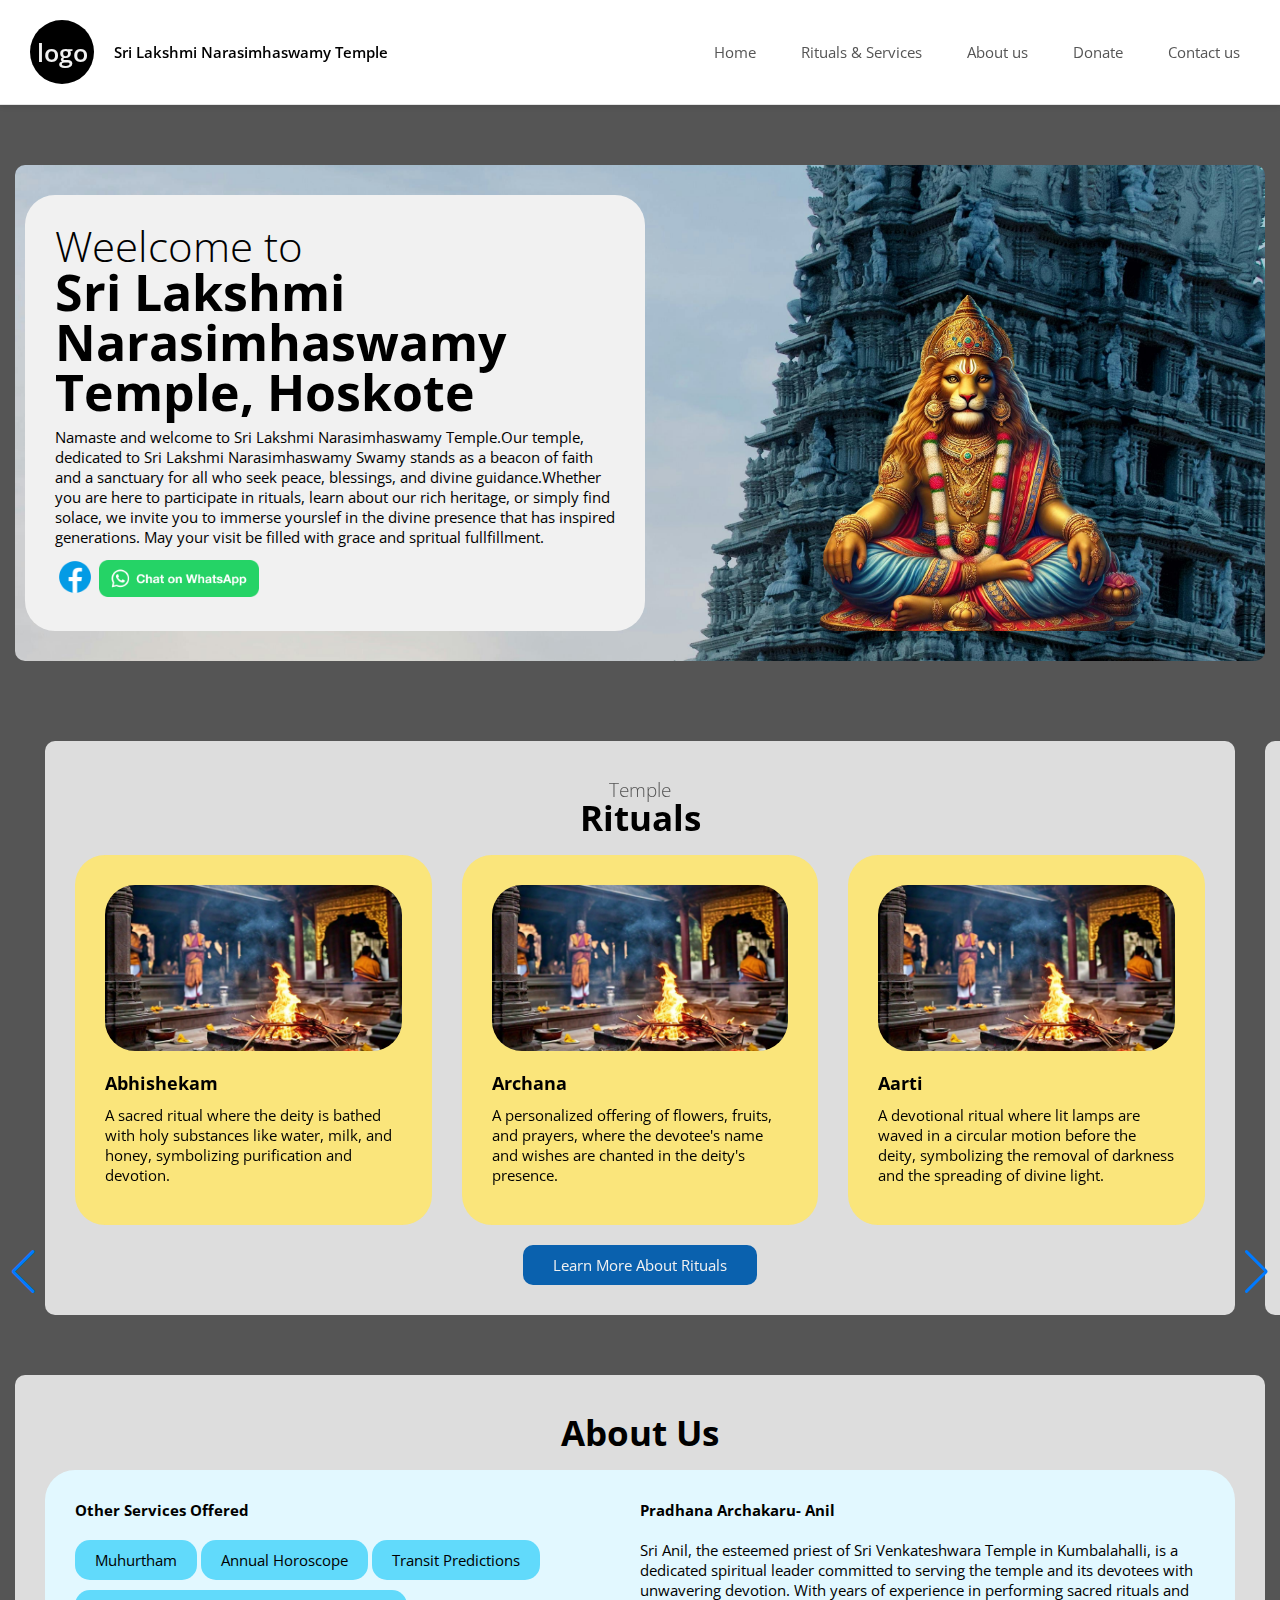
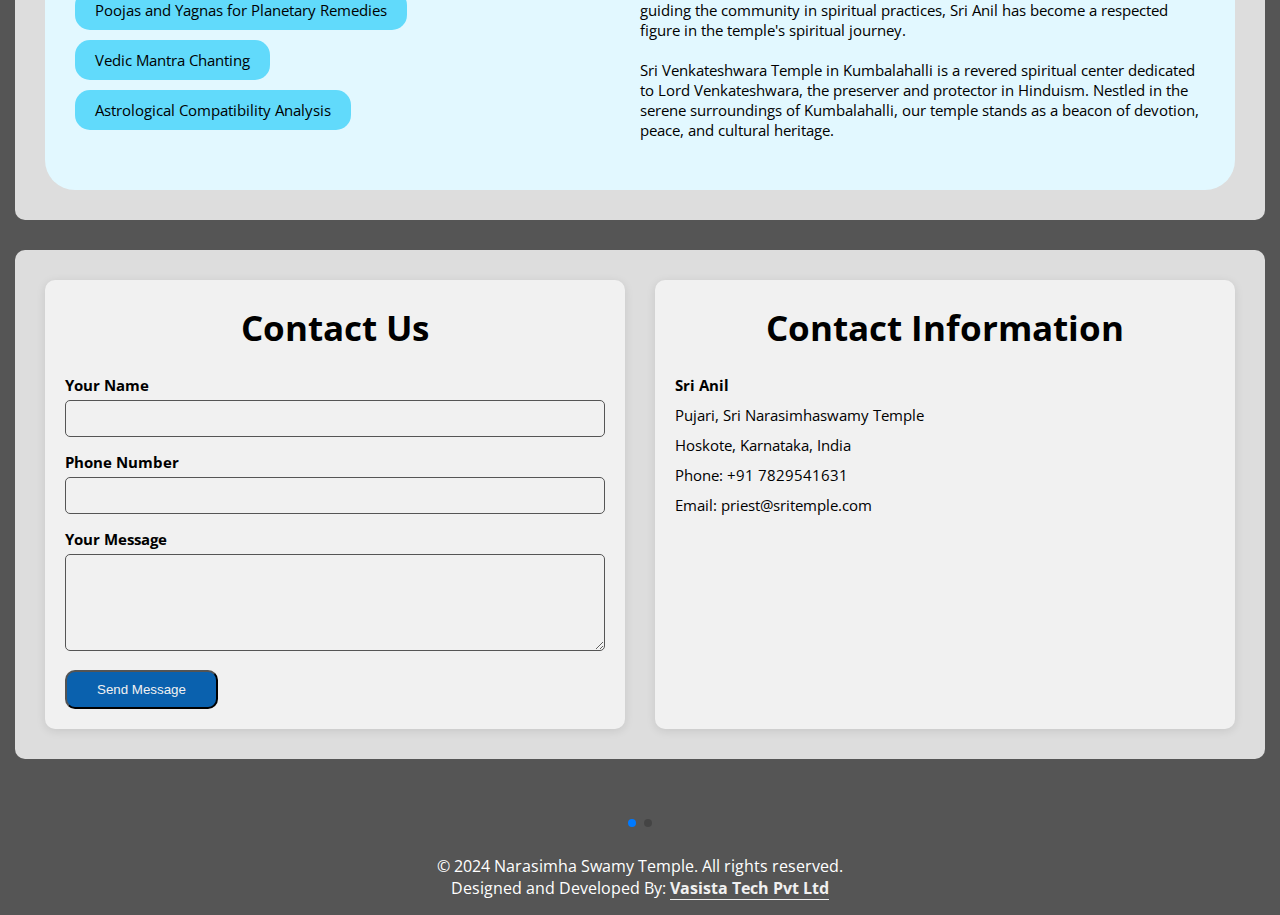
<file: index.html>
<!DOCTYPE html>
<html lang="en">
<head>
    <meta charset="UTF-8">
    <meta name="viewport" content="width=device-width, initial-scale=1.0">
    <title>Narasimha Swamy Temple</title>
    <link rel="preconnect" href="https://fonts.googleapis.com">
    <link rel="preconnect" href="https://fonts.gstatic.com" crossorigin>
    <link href="https://fonts.googleapis.com/css2?family=Open+Sans:ital,wght@0,300..800;1,300..800&display=swap" rel="stylesheet">
    <link rel="stylesheet" href="./styles.css">
    <!-- Swiper CSS -->
    <link rel="stylesheet" href="https://cdn.jsdelivr.net/npm/swiper/swiper-bundle.min.css">
    <!-- Swiper JS -->
    <script src="https://cdn.jsdelivr.net/npm/swiper/swiper-bundle.min.js"></script>
    <script src="./scripts.js"></script>
    <link rel="icon" type="image/jpg" href="./images/image.png">
</head>
<body>
    <header>
        <a href="#" class="logo-holder">
            <div class="logo">logo</div>
            <div class="logo-text">Sri Lakshmi Narasimhaswamy Temple</div>
        </a>
        <nav>
            <ul id="menu">
                <li>
                    <a href="#">Home</a>
                </li>
                <li>
                    <a href="#Rituals-Services">Rituals & Services</a>
                </li>
                <li>
                    <a href="#about">About us</a>
                </li>
                <li>
                    <a href="./donate.html" class="tranistion-link">Donate</a>
                </li>
                <li>
                    <a href="#contact-us">Contact us</a>
                </li>
                
            </ul>
            <a href="javascript:void(0);" class="mobile-toggle"
            onclick="toggleMobileMenu()">
                <svg class="w-6 h-6 text-gray-800 dark:text-white" aria-hidden="true" xmlns="http://www.w3.org/2000/svg" width="24" height="24" fill="none" viewBox="0 0 24 24">
                    <path stroke="currentColor" stroke-linecap="round" stroke-width="2" d="M5 7h14M5 12h14M5 17h14"/>
                  </svg>
            </a>
        </nav>
    </header>

    <main>
        <section class="hero container" id = "home">
            <div class="hero-blue">
                <h1><small>Weelcome to</small>
                    Sri Lakshmi Narasimhaswamy Temple, Hoskote
                </h1>
                <p>
                    Namaste and welcome to Sri Lakshmi Narasimhaswamy Temple.Our temple, 
                    dedicated to Sri Lakshmi Narasimhaswamy Swamy stands as a beacon
                    of faith and  a sanctuary for all who seek peace, blessings,
                    and divine guidance.<span>Whether you are here to participate in 
                    rituals, learn about our rich heritage, or simply find solace,
                    we invite you to immerse yourslef in the divine presence that has 
                    inspired generations. May your visit be filled with grace and 
                    spritual fullfillment.</span> 
                </p>
                <div class="social-links">
                    <a href="https:www.facebook.com" target="_blank" rel="noopener noreferrer">
                        <img src="./images/icons8-facebook-96.png"
                        alt="facebook" width="40px"/>
                    </a>
                    <a href="https://wa.me/917829541631" target="_blank" rel="noopener noreferrer">
                        <img src="./images/WhatsAppButtonGreenLarge.png"
                        alt="whatsapp" width="160px"/>
                    </a>
                </div>
            </div>
            <div class="hero-yellow">
                <img src="./images/narasimha_swamy_AI-2.png"
                alt="venkateshwara_without_bg" width="100%"/>
            </div>
        </section>
        <section class="swiper-container" id = "Rituals-Services">
            <div class="swiper-wrapper">
                <!-- Combined Slide -->
                <div class="swiper-slide">
                    <section class="temple-rituals container">
                        <h2><small>Temple</small> Rituals</h2>
                        <div class="rituals">
                            <article>
                                <figure>
                                    <div>
                                        <img src="./images/temple_rituals.jpg" 
                                        alt="Abhishekam 1 -"
                                        width="100%"/>
                                        <figcaption>Abhishekam</figcaption>
                                    </div>
                                </figure>
                                <h3>Abhishekam</h3>
                                <p>A sacred ritual where the deity is bathed with 
                                    holy substances like water, milk, and honey, 
                                    symbolizing purification and devotion.</p>
                            </article>
                            <article>
                                <figure>
                                    <div>
                                        <img src="./images/temple_rituals.jpg" 
                                        alt="Archana 2 -"
                                        width="100%"/>
                                        <figcaption>Archana</figcaption>
                                    </div>
                                </figure>
                                <h3>Archana</h3>
                                <p>A personalized offering of flowers, fruits, and prayers, 
                                    where the devotee's name and wishes are 
                                    chanted in the deity's presence.</p>
                            </article>
                            <article>
                                <figure>
                                    <div>
                                        <img src="./images/temple_rituals.jpg" 
                                        alt="Aarti 3 -"
                                        width="100%"/>
                                        <figcaption>Aarti</figcaption>
                                    </div>
                                </figure>
                                <h3>Aarti</h3>
                                <p>A devotional ritual where lit lamps are waved in a circular motion before the deity, 
                                    symbolizing the removal of 
                                    darkness and the spreading of divine light.</p>
                            </article>
                        </div>
                        <div class="temple-rituals-button">
                            <a href="./temple_rituals.html" class="t_r_btn">Learn More About Rituals</a>
                        </div>
                    </section>
                </div>
                <div class="swiper-slide">
                    <section class="services-offered container">
                        <h2><small>Astrology and</small> Horoscope Services</h2>
                        <div class="Astrology">
                            <article>
                                <figure>
                                    <div>
                                        <img src="./images/priest_astrology.jpg" 
                                        alt="Horoscope Reading 1 -"
                                        width="100%"/>
                                        <figcaption>Horoscope Reading</figcaption>
                                    </div>
                                </figure>
                                <h3>Horoscope Reading</h3>
                                <p>A detailed reading of the individual’s birth chart 
                                    (Janam Kundali) to understand their 
                                    life path, strengths, challenges, and potential.</p>
                            </article>
                            <article>
                                <figure>
                                    <div>
                                        <img src="./images/priest_astrology.jpg" 
                                        alt="Horoscope Matching 1 -"
                                        width="100%"/>
                                        <figcaption>Horoscope Matching</figcaption>
                                    </div>
                                </figure>
                                <h3>Horoscope Matching</h3>
                                <p>Horoscope matching for potential marriages, 
                                    focusing on compatibility in areas
                                    like health, prosperity, progeny, and overall harmony.</p>
                            </article>
                            <article>
                                <figure>
                                    <div>
                                        <img src="./images/priest_astrology.jpg" 
                                        alt="Remedial Measures 1 -"
                                        width="100%"/>
                                        <figcaption>Remedial Measures</figcaption>
                                    </div>
                                </figure>
                                <h3>Remedial Measures</h3>
                                <p>Gemstone Recommendation, Poojas and Yagnas, Mantra Chanting</p>
                            </article>
                        </div>
                        <div class="services-offered-button">
                            <a href="./services_offered.html" class="s_r_btn">More about Services</a>
                        </div>
                    </section>
                </div>
            </div>
            
            <!-- Add Pagination -->
            <div class="swiper-pagination"></div>
            
            <!-- Add Navigation -->
            <div class="swiper-button-next"></div>
            <div class="swiper-button-prev"></div>
        </section>
       
        <section class="about-us container" id="about">
            <h2>
                About Us
            </h2>
            <div class="holder-about">
                <div class="left-column">
                    <h4>Other Services Offered</h4>
                    <ul>
                        <li>Muhurtham</li>
                        <li>Annual Horoscope</li>
                        <li>Transit Predictions</li>
                        <li>Poojas and Yagnas for Planetary Remedies</li>
                        <li>Vedic Mantra Chanting</li>
                        <li>Astrological Compatibility Analysis</li>
                    </ul>
                </div>
                <div class="right-column">
                    <h4>Pradhana Archakaru- Anil</h4>
                    <p>
                        Sri Anil, the esteemed priest of Sri Venkateshwara Temple in Kumbalahalli, is a 
                        dedicated spiritual leader committed to 
                        serving the temple and its devotees with 
                        unwavering devotion. With years of experience in 
                        performing sacred rituals and guiding the community in 
                        spiritual practices, Sri Anil has become a 
                        respected figure in the temple's spiritual journey.
                    </p> 
                    <p>
                        Sri Venkateshwara Temple in Kumbalahalli is a revered 
                        spiritual center dedicated to Lord Venkateshwara, the preserver and protector in Hinduism. 
                        Nestled in the serene surroundings of Kumbalahalli, our temple stands as a beacon of devotion, peace, 
                        and cultural heritage.
                    </p>   
                </div>
            </div>  
        </section>
        <section class="contact-us container" id="contact-us">
            <div class="contact-form">
                <h2>Contact Us</h2>
                <form id="contactForm" action="https://formspree.io/f/mldrveae" method="post">
                    <div class="form-group">
                        <label for="name">Your Name</label>
                        <input type="text" id="name" name="name" 
                        pattern="[A-Za-z\s]{2,}" 
                        title="Name should be at least 2 characters long"required>
                    </div>
                    <div class="form-group">
                        <label for="phone">Phone Number</label>
                        <input type="tel" id="phone" name="phone" 
                        pattern="\d{10}" title="Phone number should be 10 digits long" required>
                    </div>
                    <div class="form-group">
                        <label for="message">Your Message</label>
                        <textarea id="message" name="message" rows="5" required></textarea>
                    </div>
                    <button type="submit" class="button">Send Message</button>
                </form>
            </div>
                      
            <div class="contact-info">
                <h2>Contact Information</h2>
                <p><strong>Sri Anil</strong></p>
                <p>Pujari, Sri Narasimhaswamy Temple</p>
                <p>Hoskote, Karnataka, India</p>
                <p>Phone: +91 7829541631</p>
                <p>Email: priest@sritemple.com</p>
            </div>

            <div id="thankYouModal" style="display:none;">
                <p>Thank you! Your message has been sent successfully.</p>
                <button id="closeModal">Close</button>
            </div> 
        </section>
        <script src="./scripts.js"></script>
    </main>

    

    <footer>
        <p>&copy; 2024 Narasimha Swamy Temple. All rights reserved.</p>
        <p>Designed and Developed By: <a href="https://www.vasistatech.in/" class="footer-link">Vasista Tech Pvt Ltd</a></p>
    </footer>
    
</body>
</html>
</file>
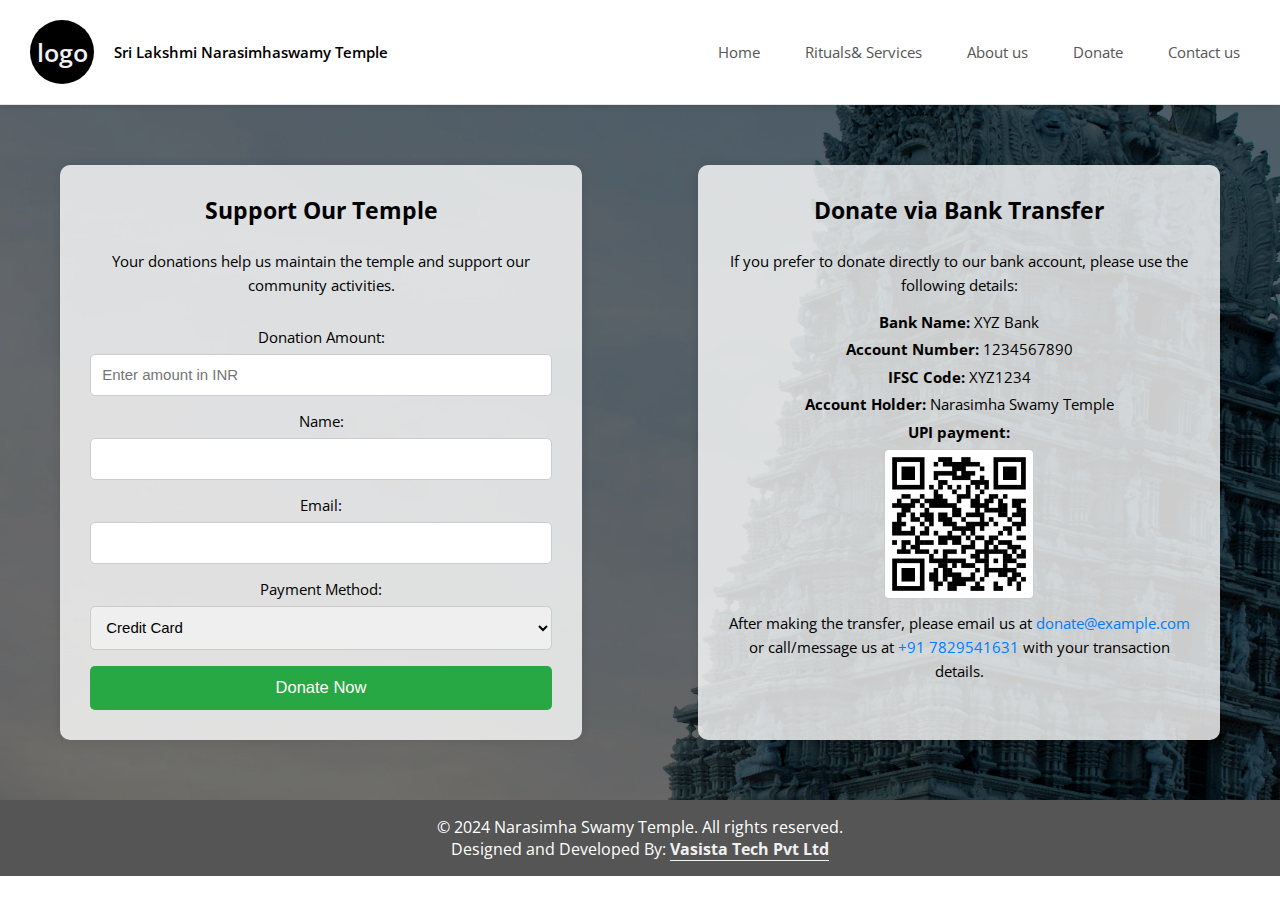
<file: donate.html>
<!DOCTYPE html>
<html lang="en">
<head>
    <meta charset="UTF-8">
    <meta name="viewport" content="width=device-width, initial-scale=1.0">
    <title>Narasimha Swamy Temple</title>
    <link href="https://fonts.googleapis.com/css2?family=Open+Sans:ital,wght@0,300..800;1,300..800&display=swap" rel="stylesheet">
    <script src="./scripts.js"></script>
    <link rel="stylesheet" href="./donate.css">
    <link rel="icon" type="image/jpg" href="./images/image.png">
</head>
<body>
    <header>
        <a href="./index.html" class="logo-holder">
            <div class="logo">logo</div>
            <div class="logo-text">Sri Lakshmi Narasimhaswamy Temple</div>
        </a>
        <nav>
            <ul id="menu">
                <li>
                    <a href="./index.html">Home</a>
                </li>
                <li>
                    <a href="./index.html#Rituals-Services">Rituals& Services</a>
                </li>
                <li>
                    <a href="./index.html#about">About us</a>
                </li>
                <li>
                    <a href="/donate.html">Donate</a>
                </li>
                <li>
                    <a href="./index.html#contact-us">Contact us</a>
                </li>
                
            </ul>
            <a href="javascript:void(0);" class="mobile-toggle"
            onclick="toggleMobileMenu()">
                <svg class="w-6 h-6 text-gray-800 dark:text-white" aria-hidden="true" xmlns="http://www.w3.org/2000/svg" width="24" height="24" fill="none" viewBox="0 0 24 24">
                    <path stroke="currentColor" stroke-linecap="round" stroke-width="2" d="M5 7h14M5 12h14M5 17h14"/>
                  </svg>
            </a>
        </nav>
    </header>

    <section class="donation-page">
        <div class="donation-container">
            <div class="form-and-bank">
                <div class="donation-form-container">
                    <h2>Support Our Temple</h2>
                    <p>Your donations help us maintain the temple and support our community activities.</p>
                    <form id="donation-form" action="/process_donation" method="POST" class="donation-form">
                        <label for="amount">Donation Amount:</label>
                        <input type="number" id="amount" name="amount" placeholder="Enter amount in INR" required>

                        <label for="name">Name:</label>
                        <input type="text" id="name" name="name" required>

                        <label for="email">Email:</label>
                        <input type="email" id="email" name="email" required>

                        <!-- Payment method selection (optional) -->
                        <label for="payment-method">Payment Method:</label>
                        <select id="payment-method" name="payment-method" required>
                            <option value="credit-card">Credit Card</option>
                            <option value="debit-card">Debit Card</option>
                            <option value="net-banking">Net Banking</option>
                            <option value="upi">UPI</option>
                        </select>

                        <button type="submit" class="donate-button">Donate Now</button>
                    </form>
                </div>

                <div class="bank-transfer">
                    <h2>Donate via Bank Transfer</h2>
                    <p>If you prefer to donate directly to our bank account, please use the following details:</p>
                    <ul>
                        <li><strong>Bank Name:</strong> XYZ Bank</li>
                        <li><strong>Account Number:</strong> 1234567890</li>
                        <li><strong>IFSC Code:</strong> XYZ1234</li>
                        <li><strong>Account Holder:</strong> Narasimha Swamy Temple</li>
                        <li><strong>UPI payment:</strong> </li>
                        <li><img src="./images/sample_qr_code.png" alt="UPI QR Code" class="upi-qr-code"></li>
                    </ul>
                    <p>After making the transfer, please email us at <a href="mailto:donate@example.com">donate@example.com</a> 
                       or call/message us at <a href="tel:+91 7829541631"> +91 7829541631</a> with your transaction details.</p>
                </div>
            </div>
        </div>
    </section>

    <footer>
        <p>&copy; 2024 Narasimha Swamy Temple. All rights reserved.</p>
        <p>Designed and Developed By: <a href="https://www.vasistatech.in/" class="footer-link">Vasista Tech Pvt Ltd</a></p>
    </footer>
</body>
</html>
</file>
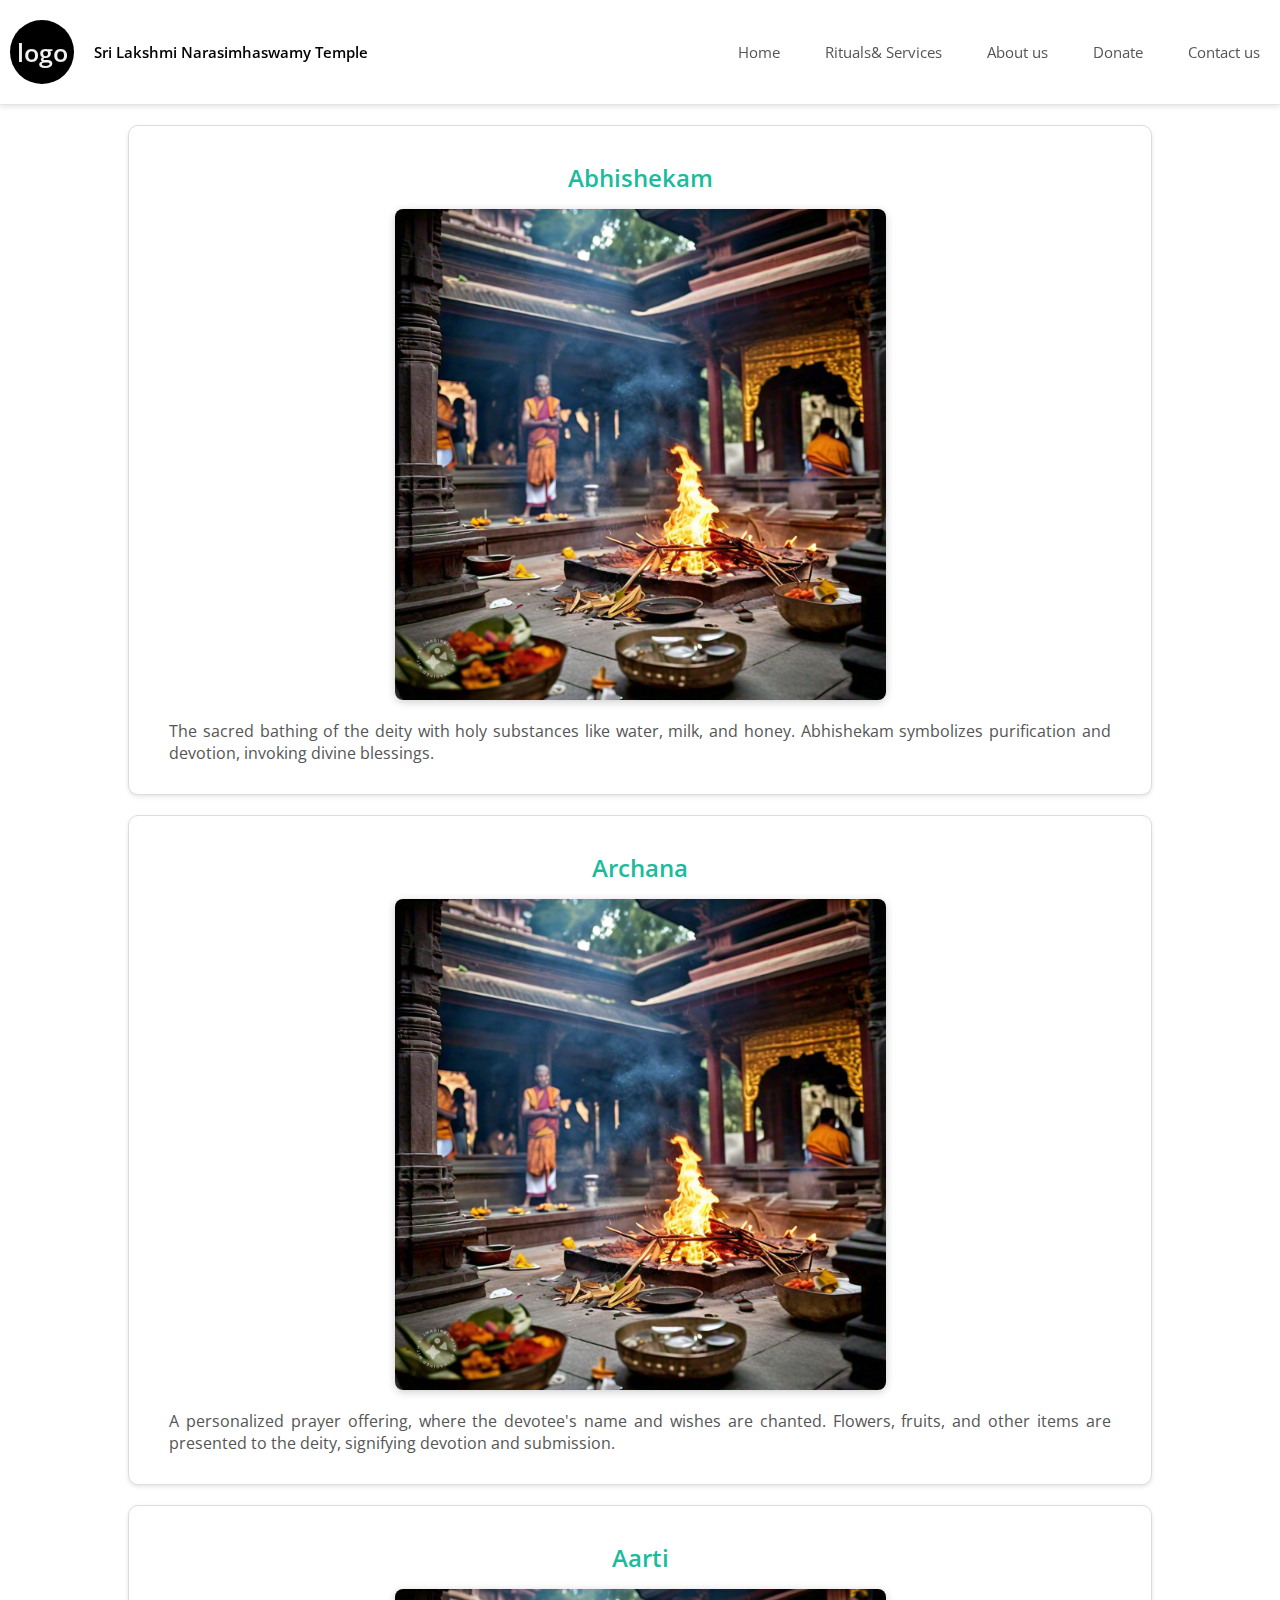
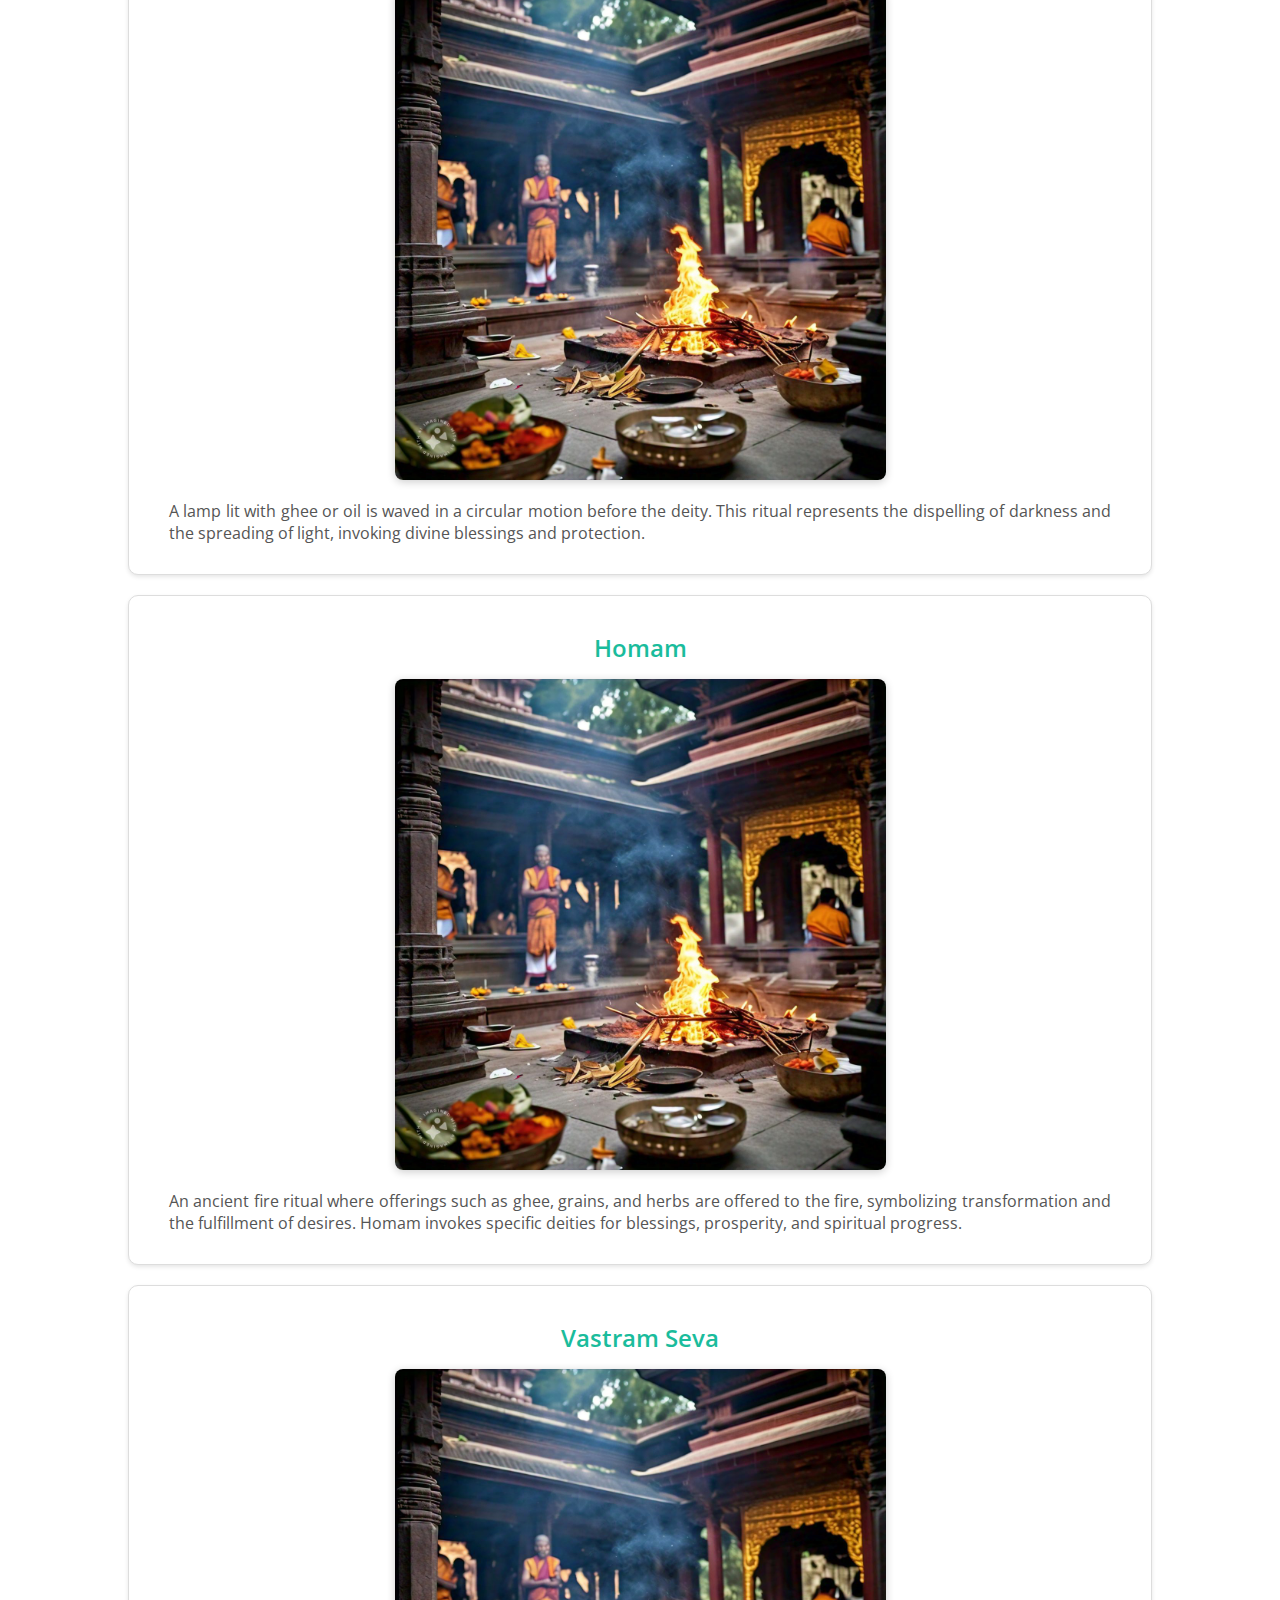
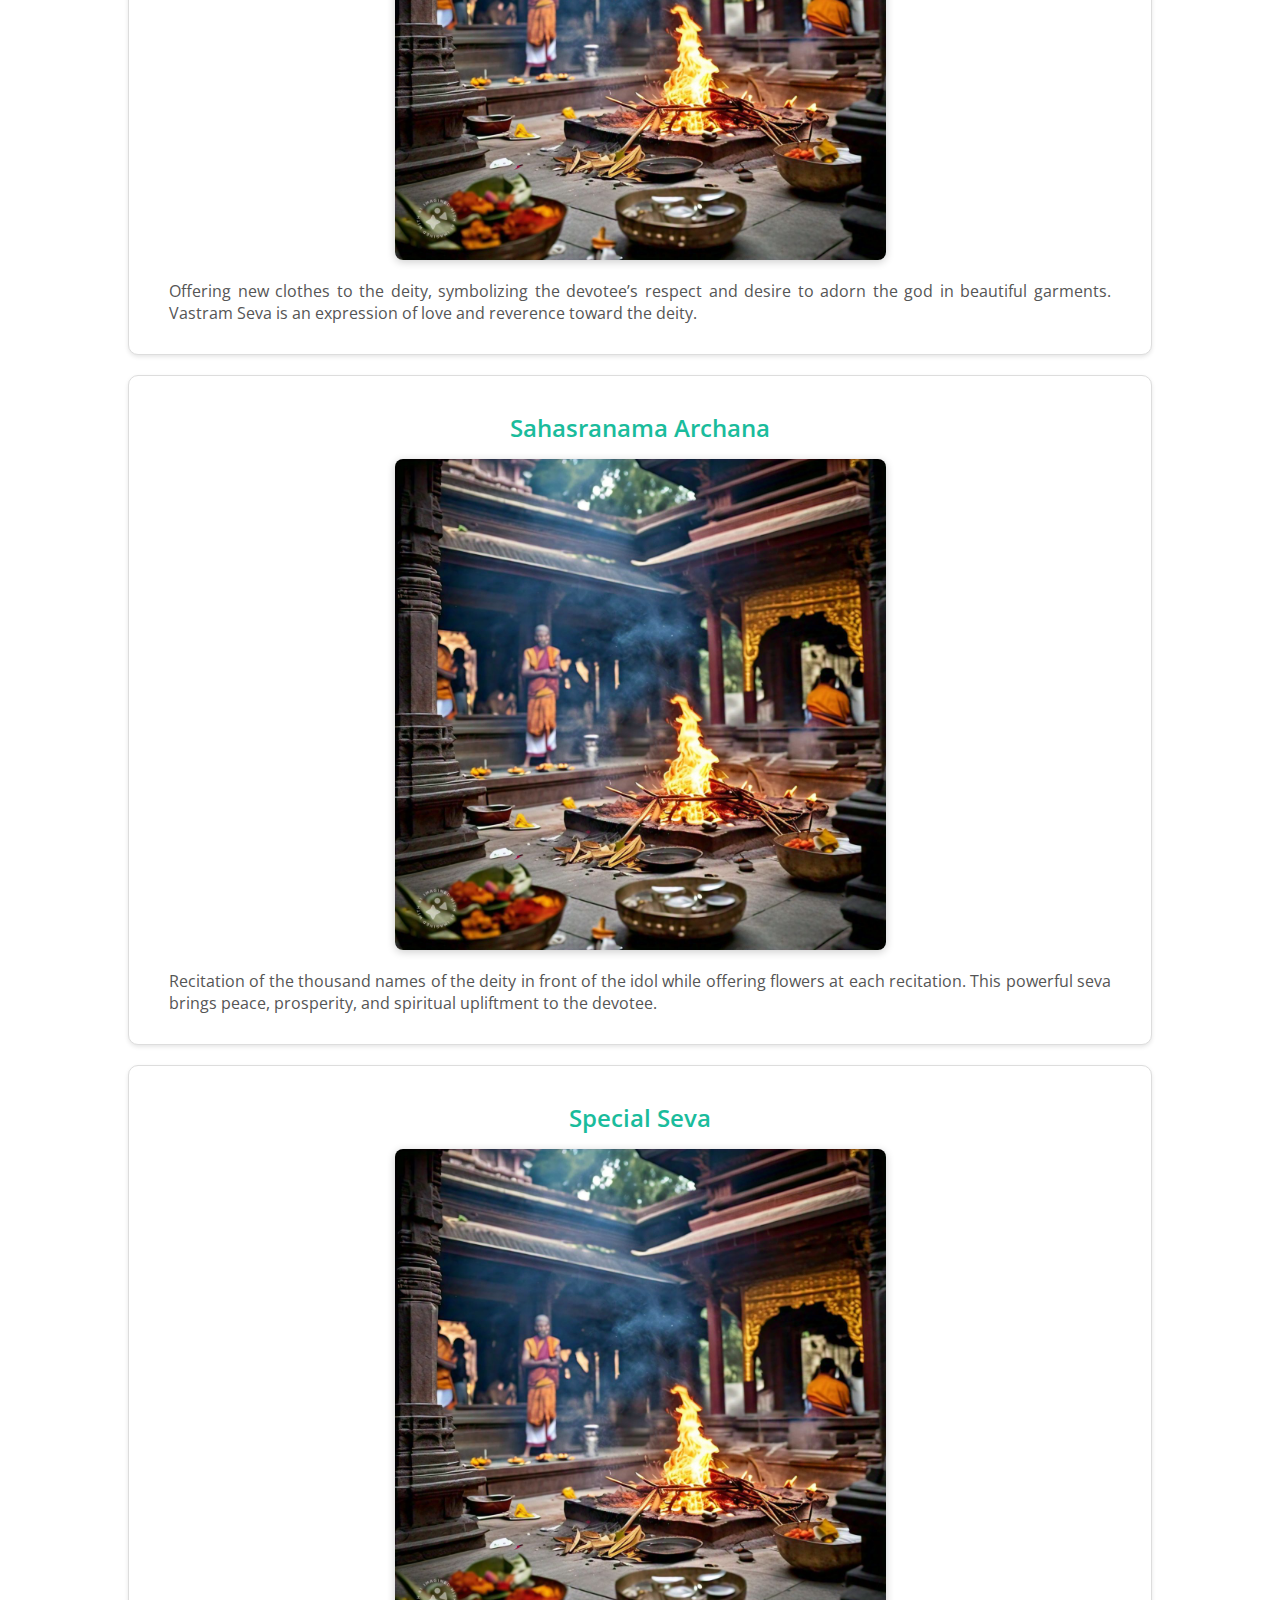
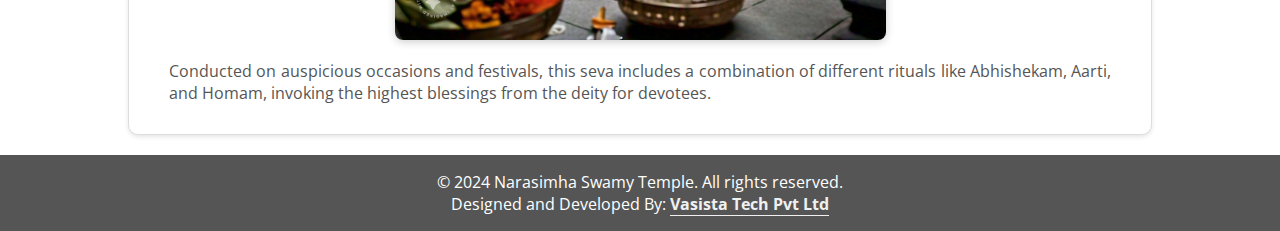
<file: temple_rituals.html>
<!DOCTYPE html>
<html lang="en">
<head>
    <meta charset="UTF-8">
    <meta name="viewport" content="width=device-width, initial-scale=1.0">
    <title>Narasimha Swamy Temple</title>
    <link href="https://fonts.googleapis.com/css2?family=Open+Sans:ital,wght@0,300..800;1,300..800&display=swap" rel="stylesheet">
    <script src="./scripts.js"></script>
    <link rel="stylesheet" href="./temple_rituals.css">
    <link rel="icon" type="image/jpg" href="./images/image.png">
</head>
<body>
    <header>
        <a href="#" class="logo-holder">
            <div class="logo">logo</div>
            <div class="logo-text">Sri Lakshmi Narasimhaswamy Temple</div>
        </a>
        <nav>
            <ul id="menu">
                <li>
                    <a href="./index.html">Home</a>
                </li>
                <li>
                    <a href="./index.html#Rituals-Services">Rituals& Services</a>
                </li>
                <li>
                    <a href="./index.html#about">About us</a>
                </li>
                <li>
                    <a href="./donate.html">Donate</a>
                </li>
                <li>
                    <a href="./index.html#contact-us">Contact us</a>
                </li>
                
            </ul>
            <a href="javascript:void(0);" class="mobile-toggle"
            onclick="toggleMobileMenu()">
                <svg class="w-6 h-6 text-gray-800 dark:text-white" aria-hidden="true" xmlns="http://www.w3.org/2000/svg" width="24" height="24" fill="none" viewBox="0 0 24 24">
                    <path stroke="currentColor" stroke-linecap="round" stroke-width="2" d="M5 7h14M5 12h14M5 17h14"/>
                  </svg>
            </a>
        </nav>
    </header>

    <main>
        <!-- Abhishekam -->
        <section class="ritual-container">
            <h2>Abhishekam</h2>
            <img src="./images/temple_rituals.jpg" alt="Abhishekam Ritual" width="100%">
            <p>The sacred bathing of the deity with holy substances like water, milk, and honey. Abhishekam symbolizes purification and devotion, invoking divine blessings.</p>
        </section>

        <!-- Archana -->
        <section class="ritual-container">
            <h2>Archana</h2>
            <img src="./images/temple_rituals.jpg" alt="Archana Ritual" width="100%">
            <p>A personalized prayer offering, where the devotee's name and wishes are chanted. Flowers, fruits, and other items are presented to the deity, signifying devotion and submission.</p>
        </section>

        <!-- Aarti -->
        <section class="ritual-container">
            <h2>Aarti</h2>
            <img src="./images/temple_rituals.jpg" alt="Aarti Ritual" width="100%">
            <p>A lamp lit with ghee or oil is waved in a circular motion before the deity. This ritual represents the dispelling of darkness and the spreading of light, invoking divine blessings and protection.</p>
        </section>

        <!-- Homam -->
        <section class="ritual-container">
            <h2>Homam</h2>
            <img src="./images/temple_rituals.jpg" alt="Homam Ritual" width="100%">
            <p>An ancient fire ritual where offerings such as ghee, grains, and herbs are offered to the fire, symbolizing transformation and the fulfillment of desires. Homam invokes specific deities for blessings, prosperity, and spiritual progress.</p>
        </section>

        <!-- Vastram Seva -->
        <section class="ritual-container">
            <h2>Vastram Seva</h2>
            <img src="../images/temple_rituals.jpg" alt="Vastram Seva" width="100%">
            <p>Offering new clothes to the deity, symbolizing the devotee’s respect and desire to adorn the god in beautiful garments. Vastram Seva is an expression of love and reverence toward the deity.</p>
        </section>

        <!-- Sahasranama Archana -->
        <section class="ritual-container">
            <h2>Sahasranama Archana</h2>
            <img src="./images/temple_rituals.jpg" alt="Sahasranama Archana" width="100%">
            <p>Recitation of the thousand names of the deity in front of the idol while offering flowers at each recitation. This powerful seva brings peace, prosperity, and spiritual upliftment to the devotee.</p>
        </section>

        <!-- Special Seva -->
        <section class="ritual-container">
            <h2>Special Seva</h2>
            <img src="./images/temple_rituals.jpg" alt="Special Seva" width="100%">
            <p>Conducted on auspicious occasions and festivals, this seva includes a combination of different rituals like Abhishekam, Aarti, and Homam, invoking the highest blessings from the deity for devotees.</p>
        </section>
    </main>

    <footer>
        <p>&copy; 2024 Narasimha Swamy Temple. All rights reserved.</p>
        <p>Designed and Developed By: <a href="https://www.vasistatech.in/" class="footer-link">Vasista Tech Pvt Ltd</a></p>
    </footer>
</body>
</html>
</file>
<file: styles.css>
*,*::before, *::after{
    box-sizing: border-box;
    margin: 0;
    padding: 0;
}

:root{
    --base : #555;
    --base-100: #f1f1f1;
    --base-400: #555;
    --base-800: #000;
    --yellow: #ffda4b;
    --yellow-100: #fae57b;
    --yellow-400: #ffda4b;
    --yellow-800: #8b6f00;
    --blue: #0a61ae;
    --blue-100: #e2f8ff;
    --blue-400: #61dafb;
    --blue-800: #0a61ae;
}

body{
    font-family: "Open Sans", sans-serif;
    font-optical-sizing: auto;
    font-style: normal;
    font-size: 15px;
}

a{
    text-decoration: none;
    color: var(--blue);
    &:hover{
        text-decoration: underline;
    }
}

header {
    position: sticky;
    padding: 10px 20px;
    top: 0;
    width: 100%;
    z-index: 1000;
    box-shadow: 0 2px 5px rgba(0, 0, 0, 0.1);
    background-color: white;
    padding-top: 10px;
    padding-bottom: 10px;
    display: flex;
    justify-content: space-between;
    max-width: 1440px;
    margin: auto;
    border-bottom: 1px solid rgba(0,0,0,0.1);

    .logo-holder{
        display: flex;
        padding: 10px;
        align-items: center;
        font-weight: 600;
        color: var(--base-800);

        .logo{
            display: flex;
            align-items: center;
            justify-content: center;
            font-size: 25px;
            background-color: var(--base-800);
            color: var(--base-100);
            height: 64px;
            width: 64px;
            margin-right: 20px;
            border-radius: 50%;
        }
        .logo-text{
            flex: 1;

        }
    }

    nav{
        display: flex;
        align-items: center;
        ul{
            display: flex;
            list-style-type: none;
            gap:5px;
            li {
                display: inline-block;
                a {
                    display: inline-block;
                    padding: 10px 20px;
                    color: var(--base);
                    &:hover{
                        background-color: var(--base-100);
                        border-radius: 10px;
                        text-decoration: none;
                    }

                }
            }
        }
        .mobile-toggle{
            display: none;
            color: var(--base-800);
            padding: 10px;
            @media (max-width:768px){
                display: inline-block;
                position: absolute;
                top: 20px;
                right: 20px;
            }
        }
    }

    @media (max-width: 1024px) {
		flex-direction:column;
		align-items:center;
	}

    @media (max-width: 768px){
        flex-direction: column;
        align-items: center;

        nav {
            margin-top: 10px;
            width: 100%;
            ul {
                display: none;
                flex-direction: column;
                text-align: center;
                width: 100%;
                a {
                    width: 100%;
                    padding: 10px 0;
                }
                &.active {
                    display: flex;
                }
            }
        }
    }

}

section {
    padding-top: 20px;
	max-width:1440px;
	margin:auto;
	gap:30px;
	margin-top:30px;
	margin-bottom:30px;

	@media (max-width:1440px){
		padding-left:30px;
		padding-right:30px;
	}

}

.container {
    max-width: 1440px;
    margin: auto;
    gap: 30px;
    margin-top: 30px;
    margin-bottom: 30px;

    @media (max-width:1440px){
        padding-left: 30px;
        padding-right: 30px;
    }
}

.button {
    display: inline-block;
    padding: 10px 30px;
    background-color: var(--blue);
    color: var(--base-100);
    border-radius: 10px;
    transition: ease 0.3s all;
    &:hover {
        text-decoration: none;
        background-color: var(--base-800);
    }
    &.white {
        background-color: white;
        color: var(--base-800);
        &:hover {
            background-color: var(--base-100);
            color: var(--blue);
        }
    }
    &.black {
        background-color: black;
        color: white;
        &:hover {
            background-color: var(--base);
            color: var(--base-100);
        }
    }

}

h1 {
    font-size: 50px;
    line-height: 1;
    margin-bottom: 10px;
    small {
        display: block;
        font-weight: 100;
    }

    @media (max-width:768px){
        font-size: 2rem;
    }
}


html {
    scroll-behavior: smooth;
}

main {
    position: relative;
    padding: 2em 1em;
    color: var(--base-800);
}

main::before {
    content: '';
    position: absolute;
    top: 0;
    left: 0;
    width: 100%;
    height: 100%;
    background: var(--base-400); /* Adjust opacity for fading effect */
    z-index: 1;
}


.hero {
    display: flex;
    border-radius: 10px;
    position: relative;
    background: url('./images/pexels-mayur-rawte-1583244.jpg') no-repeat center center;
    background-size: cover;
    color: var(--base-800);
    padding: 2em 0;
    z-index: 2;
    @media (max-width:768px){
        flex-direction: column;
        padding: 1.5em 0;
        
    }
    .hero-blue{
        flex: 1;
        background-color: var(--base-100);
        margin-left: 10px;
        margin-right: 10px;
        border-radius: 30px;
        padding: 30px;
        display: flex;
        flex-direction: column;
        justify-content: center;
        p {
            margin-bottom: 10px;
        }
        span {
            @media (max-width:768px) {
                display: none;
            }                
        }
        .call-to-action {
            margin-top: 20px;
            margin-bottom: 10px;
            a{
                margin-right: 10px;
                margin-bottom: 10px;
            }
        }
        .socal-links{
            a {
                &:hover{
                    text-decoration: none;
                }
            }
        }
    }
    .hero-yellow{
        flex: 1;
        border-radius: 30px;
        margin-left: 10px;
        margin-right: 10px;
        padding: 0;
        display: flex;
        justify-content: center;
        align-items: flex-end;
        img{
            border-radius: 30px;
            max-width: 60%;
        }
        
    }
}

h2 {
    font-size: 35px;
    line-height: 1;
    margin-bottom: 10px;
    text-align: center;
    padding: 10px;
    small {
        display: block;
        font-weight: 100;
        font-size: 0.5cm;
        color:var(--base);
    }
    @media  (max-width:768px) {
        font-size: 2rem;
    }
}

.temple-rituals {
    position: relative;
    z-index: 2;
    background: rgba(255, 255, 255, 0.8); /* Slightly transparent background */
    padding: 2em;
    border-radius: 10px;
    margin-top: 2em;
    .rituals {
        display: flex;
        gap: 30px;
        @media(max-width:1024px){
            flex-direction: column;
        }
        article {
            background-color: var(--yellow-100);
            padding:30px;
            border-radius: 30px;
            flex: 1;
            h3 {
                margin-top: 20px;
                margin-bottom: 10px;
            }
            p {
                margin-bottom: 10px;
            }
            figure {
                width: 100%;
                padding-top: 56.25%;
                overflow: hidden;
                position: relative;
                border-radius: 30px;
                img {
                    position: absolute;
                    border-radius: 20px;
                    top: 0;
                    left: 0;
                    height: 100%;
                    object-fit: cover;
                    transition: ease 2s all;
                }
                figcaption {
                    position:absolute;
                    bottom: 0;
                    left: 0;
                    right: 0;
                    background-color: rgba(0,0,0,0.5);
                    color: var(--base-100);
                    padding: 10px;
                    opacity: 0;
                    visibility: hidden;
                    transition: ease 0.3s all;
                }

                &:hover {
                    figcaption {
                        opacity: 1;
                        visibility: visible;
                    }
                    img {
                        transform: scale(1.2);
                        border-radius: 30px;
                    }
                }
            }
        }
    }
}

.services-offered {
    position: relative;
    z-index: 2;
    background: rgba(255, 255, 255, 0.8); /* Slightly transparent background */
    padding: 2em;
    border-radius: 10px;
    margin-top: 2em;
    .Astrology {
        display: flex;
        gap: 30px;
        @media(max-width:1024px){
            flex-direction: column;
        }
        article {
            background-color: var(--blue-100);
            padding:30px;
            border-radius: 30px;
            flex: 1;
            h3 {
                margin-top: 20px;
                margin-bottom: 10px;
            }
            p {
                margin-bottom: 10px;
            }
            figure {
                width: 100%;
                padding-top: 56.25%;
                overflow: hidden;
                position: relative;
                border-radius: 30px;
                img {
                    position: absolute;
                    border-radius: 20px;
                    top: 0;
                    left: 0;
                    height: 100%;
                    object-fit: cover;
                    transition: ease 2s all;
                }
                figcaption {
                    position:absolute;
                    bottom: 0;
                    left: 0;
                    right: 0;
                    background-color: rgba(0,0,0,0.5);
                    color: var(--base-100);
                    padding: 10px;
                    opacity: 0;
                    visibility: hidden;
                    transition: ease 0.3s all;
                }

                &:hover {
                    figcaption {
                        opacity: 1;
                        visibility: visible;
                    }
                    img {
                        transform: scale(1.2);
                    }
                }
            }
        }
    }
}

.about-us {
    position: relative;
    z-index: 2;
    background: rgba(255, 255, 255, 0.8); /* Slightly transparent background */
    padding: 2em;
    border-radius: 10px;
    margin-top: 2em;
    .holder-about {
        background-color: var(--blue-100);
        border-radius: 30px;
        padding: 30px;
        display: flex;
        @media (max-width:1024px){
            flex-direction: column;
        }
        .left-column {
            margin-bottom: 10px;
            flex: 1;
            
            h4 {
                margin-bottom: 20px;
            }
            ul {
                list-style: none;
                gap: 10px;
                margin-right: 100px;
                li {
                    display: inline-block;
                    background-color: var(--blue-400);
                    padding: 10px 20px;
                    border-radius: 15px;
                    margin-bottom: 10px;
                }
            }
        }
        .right-column {
            flex: 1;
            h4 {
                margin-bottom: 20px;
            }
            p{
                margin-bottom: 20px;
            }
        }
    }
    
}

.contact-us {
    position: relative;
    z-index: 2;
    display: flex;
    justify-content: space-between;
    gap: 30px;
    margin-top: 50px;
    margin-bottom: 50px;
    background: rgba(255, 255, 255, 0.8); /* Slightly transparent background */
    padding: 2em;
    border-radius: 10px;
    margin-top: 2em;
}

.contact-form, .contact-info {
    flex: 1;
    padding: 20px;
    background-color: var(--base-100);
    border-radius: 10px;
    box-shadow: 0 2px 10px rgba(0, 0, 0, 0.1);
}

.contact-form h2, .contact-info h2 {
    margin-bottom: 20px;
    color: var(--base-800);
}

.form-group {
    margin-bottom: 15px;
}

.form-group label {
    display: block;
    margin-bottom: 5px;
    font-weight: bold;
    color: var(--base-800);
}

.form-group input, .form-group textarea {
    width: 100%;
    padding: 10px;
    border: 1px solid var(--base-400);
    border-radius: 5px;
    background-color: var(--base-100);
    color: var(--base-800);
}


.button:hover {
    background-color: var(--base-800);
}

.contact-info p {
    margin-bottom: 10px;
    color: var(--base-800);
}

@media (max-width: 768px) {
    .contact-us {
        flex-direction: column;
    }
}

#thankYouModal {
    position: fixed;
    top: 50%;
    left: 50%;
    transform: translate(-50%, -50%);
    background-color: white;
    padding: 20px;
    box-shadow: 0 5px 15px rgba(0, 0, 0, 0.3);
    border-radius: 8px;
    text-align: center;
    z-index: 1000;
}

#thankYouModal p {
    margin-bottom: 20px;
    font-size: 18px;
    color: #333;
}

#closeModal {
    background-color: #007BFF;
    color: white;
    padding: 10px 20px;
    border: none;
    border-radius: 5px;
    cursor: pointer;
}

#closeModal:hover {
    background-color: #0056b3;
}

.temple-rituals-button{
    margin-top: 20px;
    text-align: center;
}
.t_r_btn {
    display: inline-block;
    padding: 10px 30px;
    background-color: var(--blue);
    color: var(--base-100);
    border-radius: 10px;
    transition: ease 0.3s all;
    &:hover {
        text-decoration: none;
        background-color: var(--base-800);
    }
    &.white {
        background-color: white;
        color: var(--base-800);
        &:hover {
            background-color: var(--base-100);
            color: var(--blue);
        }
    }
    &.black {
        background-color: black;
        color: white;
        &:hover {
            background-color: var(--base);
            color: var(--base-100);
        }
    }
}

.services-offered-button {
    margin-top: 20px;
    text-align: center;
}
.s_r_btn {
    display: inline-block;
    padding: 10px 30px;
    background-color: var(--blue);
    color: var(--base-100);
    border-radius: 10px;
    transition: ease 0.3s all;
    &:hover {
        text-decoration: none;
        background-color: var(--base-800);
    }
    &.white {
        background-color: white;
        color: var(--base-800);
        &:hover {
            background-color: var(--base-100);
            color: var(--blue);
        }
    }
    &.black {
        background-color: black;
        color: white;
        &:hover {
            background-color: var(--base);
            color: var(--base-100);
        }
    }
}



.swiper-container {
    width: 100%;
    height: auto;
    background: #f8f9fa; /* Single background color */
}

.swiper-slide {
    display: flex;
    flex-direction: column;
    align-items: center;
}

.swiper-button-next, .swiper-button-prev {
    color: #333;
}

.swiper-pagination-bullet {
    background: #333;
}


footer {
    background-color: var(--base-400);
    color: white;
    text-align: center;
    padding: 1em;
    position: relative;
    bottom: 0;
    width: 100%;
    font-size: 16px; /* Ensure text is readable */
}

.footer-link {
    color: #f0f0f0; 
    font-weight: bold; 
    text-decoration: none; 
    border-bottom: 1px solid #f0f0f0; 
}

.footer-link:hover {
    color: #d0d0d0; 
    text-decoration: none;
    border-bottom: 1px solid #d0d0d0; 
}
</file>
<file: donate.css>
*,*::before, *::after{
    box-sizing: border-box;
    margin: 0;
    padding: 0;
}

:root{
    --base : #555;
    --base-100: #f1f1f1;
    --base-400: #555;
    --base-800: #000;
    --yellow: #ffda4b;
    --yellow-100: #fae57b;
    --yellow-400: #ffda4b;
    --yellow-800: #8b6f00;
    --blue: #0a61ae;
    --blue-100: #e2f8ff;
    --blue-400: #61dafb;
    --blue-800: #0a61ae;
}

body{
    font-family: "Open Sans", sans-serif;
    font-optical-sizing: auto;
    font-style: normal;
    font-size: 15px;
}

a{
    text-decoration: none;
    color: var(--blue);
    &:hover{
        text-decoration: underline;
    }
}

header{
    position: sticky;
    padding: 10px 20px;
    top: 0;
    width: 100%;
    z-index: 1000;
    box-shadow: 0 2px 5px rgba(0, 0, 0, 0.1);
    background-color: white;
    padding-top: 10px;
    padding-bottom: 10px;
    display: flex;
    justify-content: space-between;
    max-width: 1440px;
    margin: auto;
    border-bottom: 1px solid rgba(0,0,0,0.1);

    .logo-holder{
        display: flex;
        padding: 10px;
        align-items: center;
        font-weight: 600;
        color: var(--base-800);

        .logo{
            display: flex;
            align-items: center;
            justify-content: center;
            font-size: 25px;
            background-color: var(--base-800);
            color: var(--base-100);
            height: 64px;
            width: 64px;
            margin-right: 20px;
            border-radius: 50%;
        }
        .logo-text{
            flex: 1;

        }
    }

    nav{
        display: flex;
        align-items: center;
        ul{
            display: flex;
            list-style-type: none;
            gap:5px;
            li {
                display: inline-block;
                a {
                    display: inline-block;
                    padding: 10px 20px;
                    color: var(--base);
                    &:hover{
                        background-color: var(--base-100);
                        border-radius: 10px;
                        text-decoration: none;
                    }

                }
            }
        }
        .mobile-toggle{
            display: none;
            color: var(--base-800);
            padding: 10px;
            @media (max-width:768px){
                display: inline-block;
                position: absolute;
                top: 20px;
                right: 20px;
            }
        }
    }

    @media (max-width: 1024px) {
		flex-direction:column;
		align-items:center;
	}

    @media (max-width: 768px){
        flex-direction: column;
        align-items: center;

        nav {
            margin-top: 10px;
            width: 100%;
            ul {
                display: none;
                flex-direction: column;
                text-align: center;
                width: 100%;
                a {
                    width: 100%;
                    padding: 10px 0;
                }
                &.active {
                    display: flex;
                }
            }
        }
    }

}

.donation-page {
    background-image: url('./images/pexels-mayur-rawte-1583244.jpg');
    background-size: cover;
    background-position: center;
    padding: 4em;
    text-align: center;
    color: var(--base-800);
    position: relative;
}

.donation-page::before {
    content: '';
    position: absolute;
    top: 0;
    left: 0;
    width: 100%;
    height: 100%;
    background: rgba(0, 0, 0, 0.5); /* Faded overlay */
    z-index: 1;
}

.donation-container {
    position: relative;
    z-index: 2;
    max-width: 1200px;
    margin: 0 auto;
}

.form-and-bank {
    display: flex;
    justify-content: space-between;
    gap: 2em;
    flex-wrap: wrap;
}

.donation-form-container, .bank-transfer {
    background: rgba(255, 255, 255, 0.8); /* White background for both sections */
    padding: 2em;
    border-radius: 10px;
    max-width: 45%;
    box-shadow: 0 0 10px rgba(0, 0, 0, 0.1);
    color: var(--base-800);
}

.donation-form-container h2, .bank-transfer h2 {
    margin-bottom: 1em;
    font-size: 1.5em; /* Adjusted font size */
}

.donation-form-container p, .bank-transfer p {
    margin-bottom: 1em;
    line-height: 1.6;
}

.donation-form-container ul {
    list-style-type: none;
    padding: 0;
}

.donation-form-container ul li {
    margin-bottom: 0.5em;
}

.donation-form {
    display: flex;
    flex-direction: column;
}

.donation-form label {
    margin-top: 1em;
}

.donation-form input,
.donation-form select {
    padding: 0.75em;
    font-size: 1em;
    border: 1px solid #ccc;
    border-radius: 5px;
    margin-top: 0.5em;
}

.donate-button {
    margin-top: 1em;
    padding: 0.75em 2em;
    background-color: #28a745;
    color: white;
    border: none;
    border-radius: 5px;
    cursor: pointer;
    font-size: 1.1em;
    transition: background-color 0.3s ease;
}

.donate-button:hover {
    background-color: #218838;
}

.bank-transfer ul {
    list-style-type: none;
    padding: 0;
}

.bank-transfer ul li {
    margin-bottom: 0.5em;
}

.bank-transfer a {
    color: #007bff; /* Link color */
    text-decoration: none;
}

.bank-transfer a:hover {
    text-decoration: underline; /* Underline on hover */
}

.upi-qr-code {
    max-width: 150px; /* Adjust size as needed */
    height: auto;
    border: 1px solid #ccc; /* Optional border for better visibility */
    border-radius: 5px;
}

@media (max-width: 768px) {
    .form-and-bank {
        flex-direction: column;
    }

    .donation-form-container, .bank-transfer {
        max-width: 100%;
    }
}

footer {
    background-color: var(--base-400);
    color: white;
    text-align: center;
    padding: 1em;
    position: relative;
    bottom: 0;
    width: 100%;
    font-size: 16px; /* Ensure text is readable */
}

.footer-link {
    color: #f0f0f0; 
    font-weight: bold; 
    text-decoration: none; 
    border-bottom: 1px solid #f0f0f0; 
}

.footer-link:hover {
    color: #d0d0d0; 
    text-decoration: none;
    border-bottom: 1px solid #d0d0d0; 
}
</file>
<file: temple_rituals.css>
*,*::before, *::after{
    box-sizing: border-box;
    margin: 0;
    padding: 0;
}

:root{
    --base : #555;
    --base-100: #f1f1f1;
    --base-400: #555;
    --base-800: #000;
    --yellow: #ffda4b;
    --yellow-100: #fae57b;
    --yellow-400: #ffda4b;
    --yellow-800: #8b6f00;
    --blue: #0a61ae;
    --blue-100: #e2f8ff;
    --blue-400: #61dafb;
    --blue-800: #0a61ae;
}

body{
    font-family: "Open Sans", sans-serif;
    font-optical-sizing: auto;
    font-style: normal;
    font-size: 15px;
}

a{
    text-decoration: none;
    color: var(--blue);
    &:hover{
        text-decoration: underline;
    }
}

header{
    position: sticky;
    top: 0;
    width: 100%;
    z-index: 1000;
    box-shadow: 0 2px 5px rgba(0, 0, 0, 0.1);
    background-color: white;
    padding-top: 10px;
    padding-bottom: 10px;
    display: flex;
    justify-content: space-between;
    max-width: 1440px;
    margin: auto;
    border-bottom: 1px solid rgba(0,0,0,0.1);

    .logo-holder{
        display: flex;
        padding: 10px;
        align-items: center;
        font-weight: 600;
        color: var(--base-800);

        .logo{
            display: flex;
            align-items: center;
            justify-content: center;
            font-size: 25px;
            background-color: var(--base-800);
            color: var(--base-100);
            height: 64px;
            width: 64px;
            margin-right: 20px;
            border-radius: 50%;
        }
        .logo-text{
            flex: 1;

        }
    }

    nav{
        display: flex;
        align-items: center;
        ul{
            display: flex;
            list-style-type: none;
            gap:5px;
            li {
                display: inline-block;
                a {
                    display: inline-block;
                    padding: 10px 20px;
                    color: var(--base);
                    &:hover{
                        background-color: var(--base-100);
                        border-radius: 10px;
                        text-decoration: none;
                    }

                }
            }
        }
        .mobile-toggle{
            display: none;
            color: var(--base-800);
            padding: 10px;
            @media (max-width:768px){
                display: inline-block;
                position: absolute;
                top: 20px;
                right: 20px;
            }
        }
    }

    @media (max-width: 1024px) {
		flex-direction:column;
		align-items:center;
	}

    @media (max-width: 768px){
        flex-direction: column;
        align-items: center;

        nav {
            margin-top: 10px;
            width: 100%;
            ul {
                display: none;
                flex-direction: column;
                text-align: center;
                width: 100%;
                a {
                    width: 100%;
                    padding: 10px 0;
                }
                &.active {
                    display: flex;
                }
            }
        }
    }
}

h1, h2, h3 {
    font-weight: 600;
    color: #2c3e50;
}

img {
    display: block;
    max-width: 100%;
    height: auto;
    border-radius: 5px;
}

.ritual-container {
    background-color: #fff;
    margin: 20px auto;
    padding: 20px;
    width: 80%;
    border: 1px solid #ddd;
    border-radius: 10px;
    box-shadow: 0 2px 4px rgba(0, 0, 0, 0.1);
}

.ritual-container h2 {
    text-align: center;
    margin: 15px 0;
    color: #1abc9c;
    font-size: 24px;
}

.ritual-container p {
    text-align: justify;
    font-size: 16px;
    color: #555;
    padding: 10px 20px;
}
@media (max-width: 480px) {
    header h1 {
        font-size: 1.75rem;
    }

    .ritual-container {
        padding: 1rem;
    }

    .ritual-container h2 {
        font-size: 1.5rem;
    }

    /* Image Size for Smallest Devices */
    .ritual-container img {
        width: 100%; /* Full width on smallest devices for better display */
    }
}

/* Adjust Image Size to 50% */
.ritual-container img {
    display: block;
    margin: 10px auto;
    width: 50%; /* Adjusted to 50% for smaller image size */
    border-radius: 8px;
    box-shadow: 0 2px 8px rgba(0, 0, 0, 0.2);
}

footer {
    background-color: var(--base-400);
    color: white;
    text-align: center;
    padding: 1em;
    position: relative;
    bottom: 0;
    width: 100%;
    font-size: 16px; /* Ensure text is readable */
}

.footer-link {
    color: #f0f0f0; 
    font-weight: bold; 
    text-decoration: none; 
    border-bottom: 1px solid #f0f0f0; 
}

.footer-link:hover {
    color: #d0d0d0; 
    text-decoration: none;
    border-bottom: 1px solid #d0d0d0; 
}
</file>
